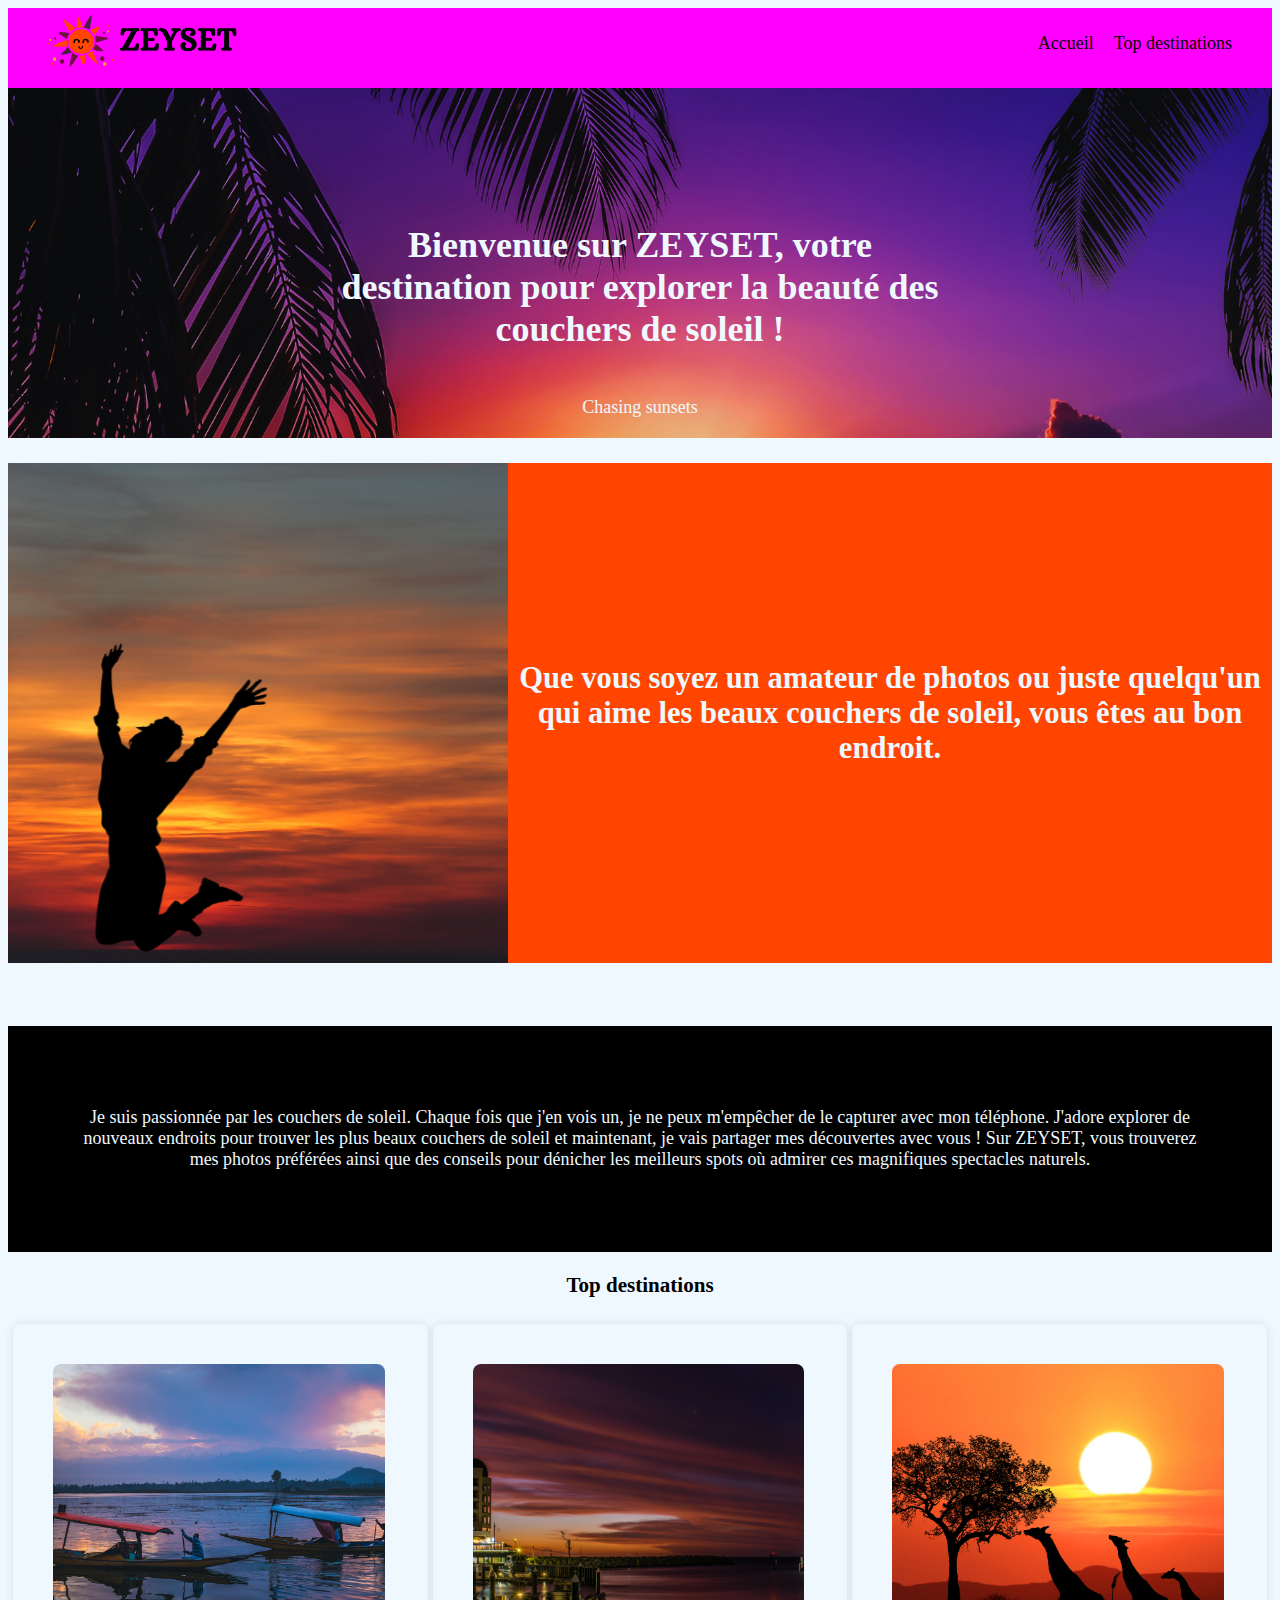
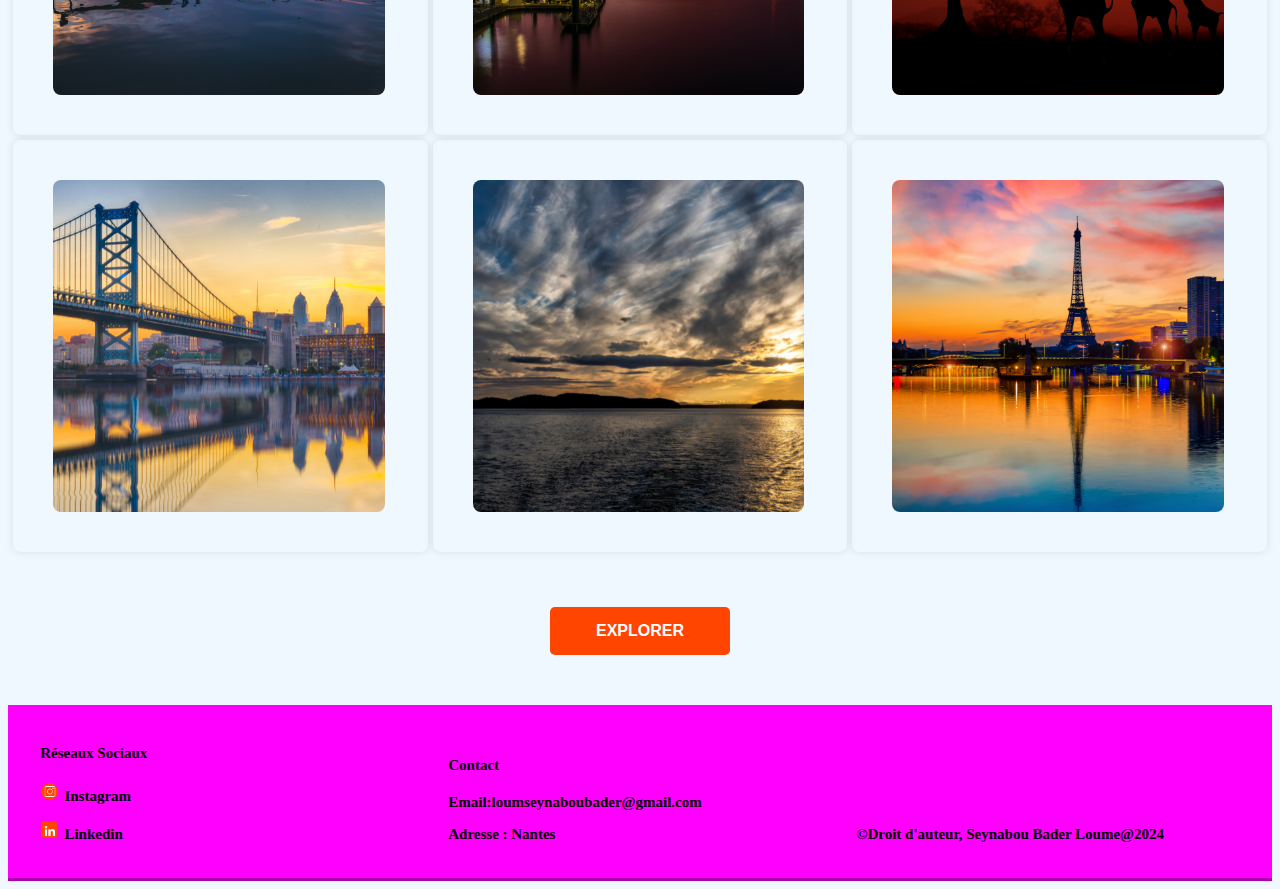
<file: index.html>
<!DOCTYPE html>
<html lang="fr">
<head>
    <meta charset="UTF-8">
    <meta name="viewport" content="width=device-width, initial-scale=1.0">
    <title>ZEYSET</title>
</head>
<link rel="stylesheet" href="style.css">
<body>
    <section>
        <header>
            <div class="logo">
                <img src="logozeyset.png" alt="">
            </div>
            <nav>
                <ul>
                    <li><a href="index.html">Accueil</a></li>
                    <li><a href="destinations.html">Top destinations</a></li>
                </ul>
            </nav>
        </header>
    </section>
    <section class="banner">
        <h1>Bienvenue sur ZEYSET, votre destination pour explorer la beauté des couchers de soleil !</h1>
        <p>Chasing sunsets</p>
    </section>

    <div class="bloc1">
        <img class="bloc1" src="Image/Photo bloc 1.png" alt="">
        <div class="title">
            <h1>Que vous soyez un amateur de photos ou juste quelqu'un qui aime les beaux couchers de soleil, vous êtes au bon endroit.</h1>
        </div>
        
    </div>


    <div class="bloc2">
        <p>Je suis passionnée par les couchers de soleil. Chaque fois que j'en vois un, je ne peux m'empêcher de le capturer avec mon téléphone. J'adore explorer de nouveaux endroits pour trouver les plus beaux couchers de soleil et maintenant, je vais partager mes découvertes avec vous ! Sur ZEYSET, vous trouverez mes photos préférées ainsi que des conseils pour dénicher les meilleurs spots où admirer ces magnifiques spectacles naturels.</p>  
    </div>


    <h3>Top destinations</h3>


    <div class="galery">

        <a class="gallery-item" href="destinations.html#asie">
            <img src="Image/Asie.png" alt="">
            <div class="caption">
                <h3>Asie</h3>
            </div>
        </a>

        <a class="gallery-item" href="destinations.html#Océanie">
            <img src="Image/Océanie.png" alt="">
            <div class="caption">
                <h3>Océanie</h3>
            </div>
        </a>

        <a class="gallery-item" href="destinations.html#Afrique">
            <img src="Image/Afrique.png" alt="">
            <div class="caption">
                <h3>Afrique</h3>
            </div>
        </a>

        <a class="gallery-item" href="destinations.html#Amérique">
            <img src="Image/Amérique.png" alt="">
            <div class="caption">
                <h3>Amérique</h3>
            </div>
        </a>

        <a class="gallery-item" href="destinations.html#iles du pacifique">
            <img src="Image/Iles du pacifique.png" alt="">
            <div class="caption">
                <h3>Îles du Pacifique</h3>
            </div>
        </a>

        <a class="gallery-item" href="destinations.html#Europe">
            <img src="Image/Europe.png" alt="">
            <div class="caption">
                <h3>Europe</h3>
            </div>
        </a>
    </div>

    <button class="explore-button">
        <a href="destinations.html" class="explore-link">Explorer</a>
    </button> 


    <section>
        <footer>
        <div class="footer-section">
            <h4>Réseaux Sociaux</h4>
            <ul>
                <li><img src="Image/Instagram icone.png" alt=""><a href="https://www.instagram.com/lm_zeina/">Instagram</a></li>
                <li><img src="Image/linkedin icone.png" alt=""><a href="https://www.linkedin.com/in/seynabou-bader-loume/">Linkedin</a></li>
            </ul>
        </div>
            <div class="footer-section">
                <h4>Contact</h4>
                <p>Email:loumseynaboubader@gmail.com</p>
                <p>Adresse : Nantes</p>
            </div>
            <div class="footer-section">
                <p>©Droit d'auteur, Seynabou Bader Loume@2024</p>
            </div>
        </footer>
        </section>
</body>
</html>
</file>
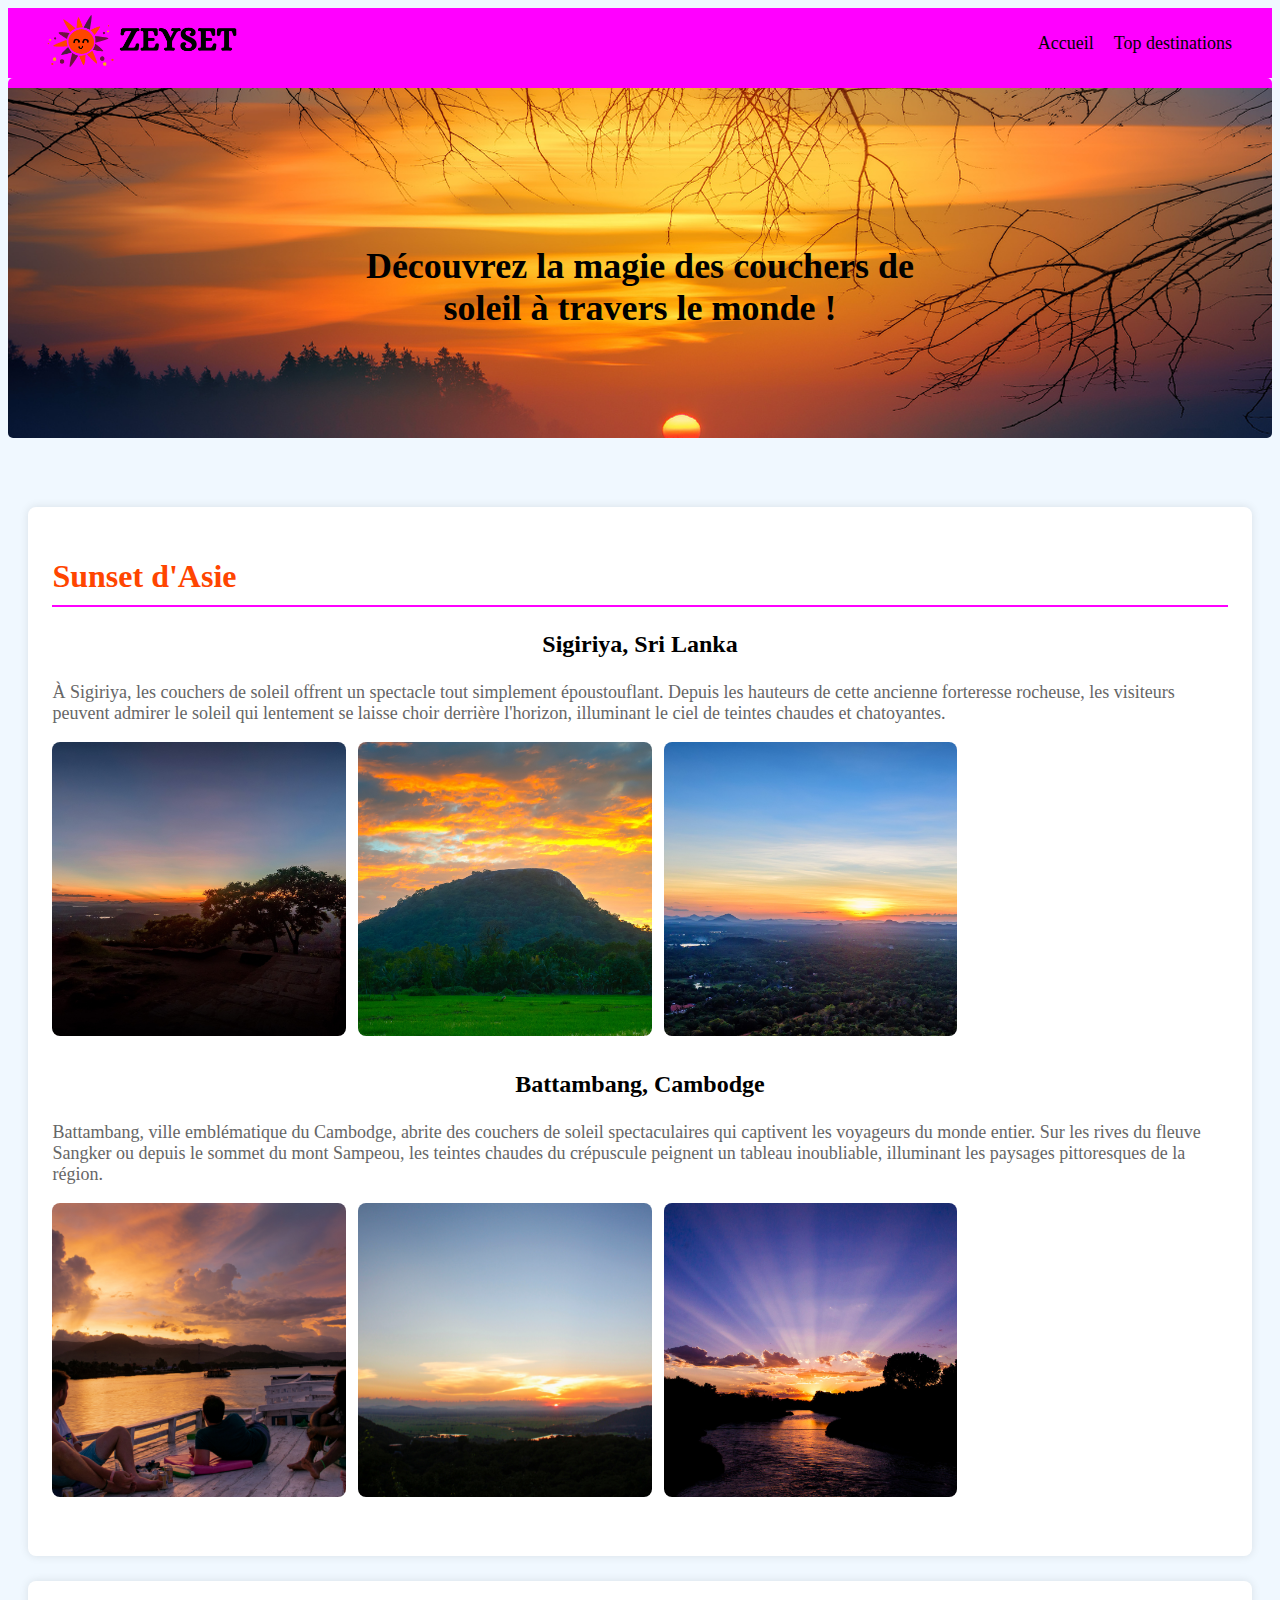
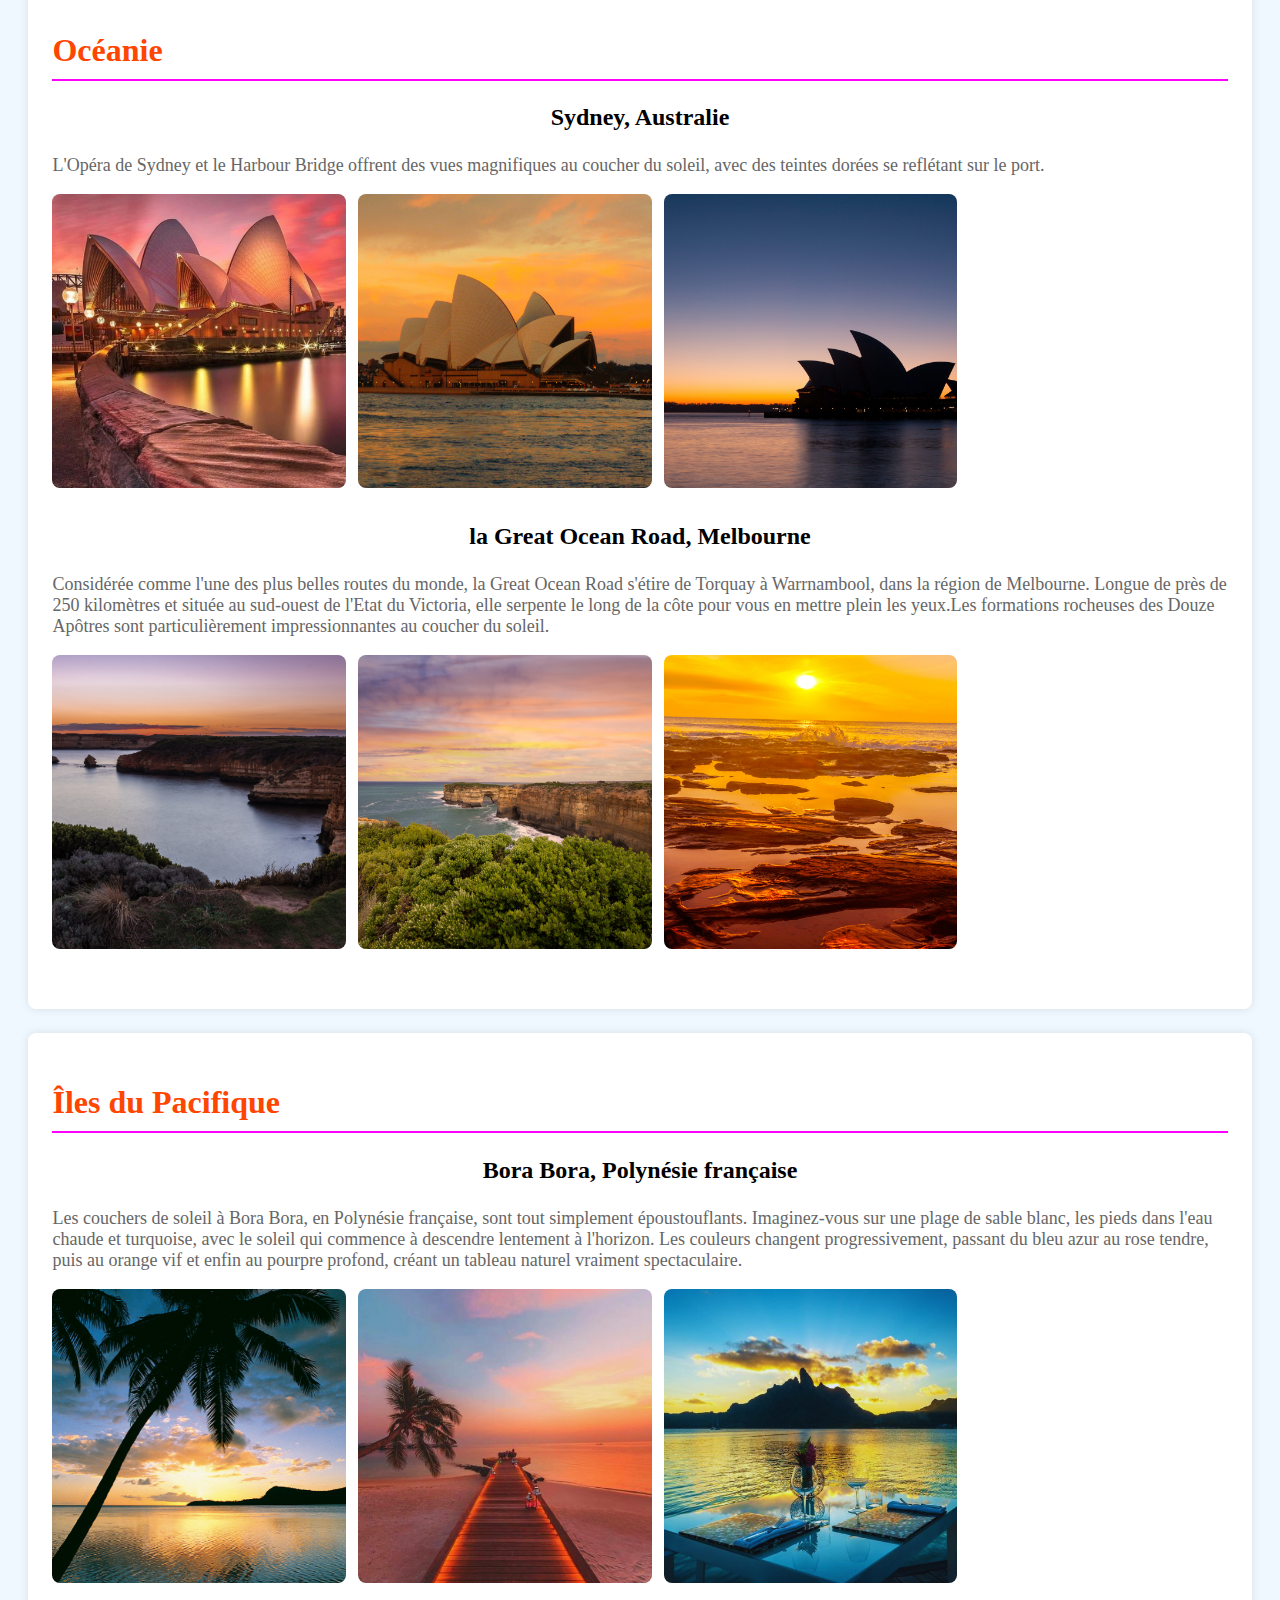
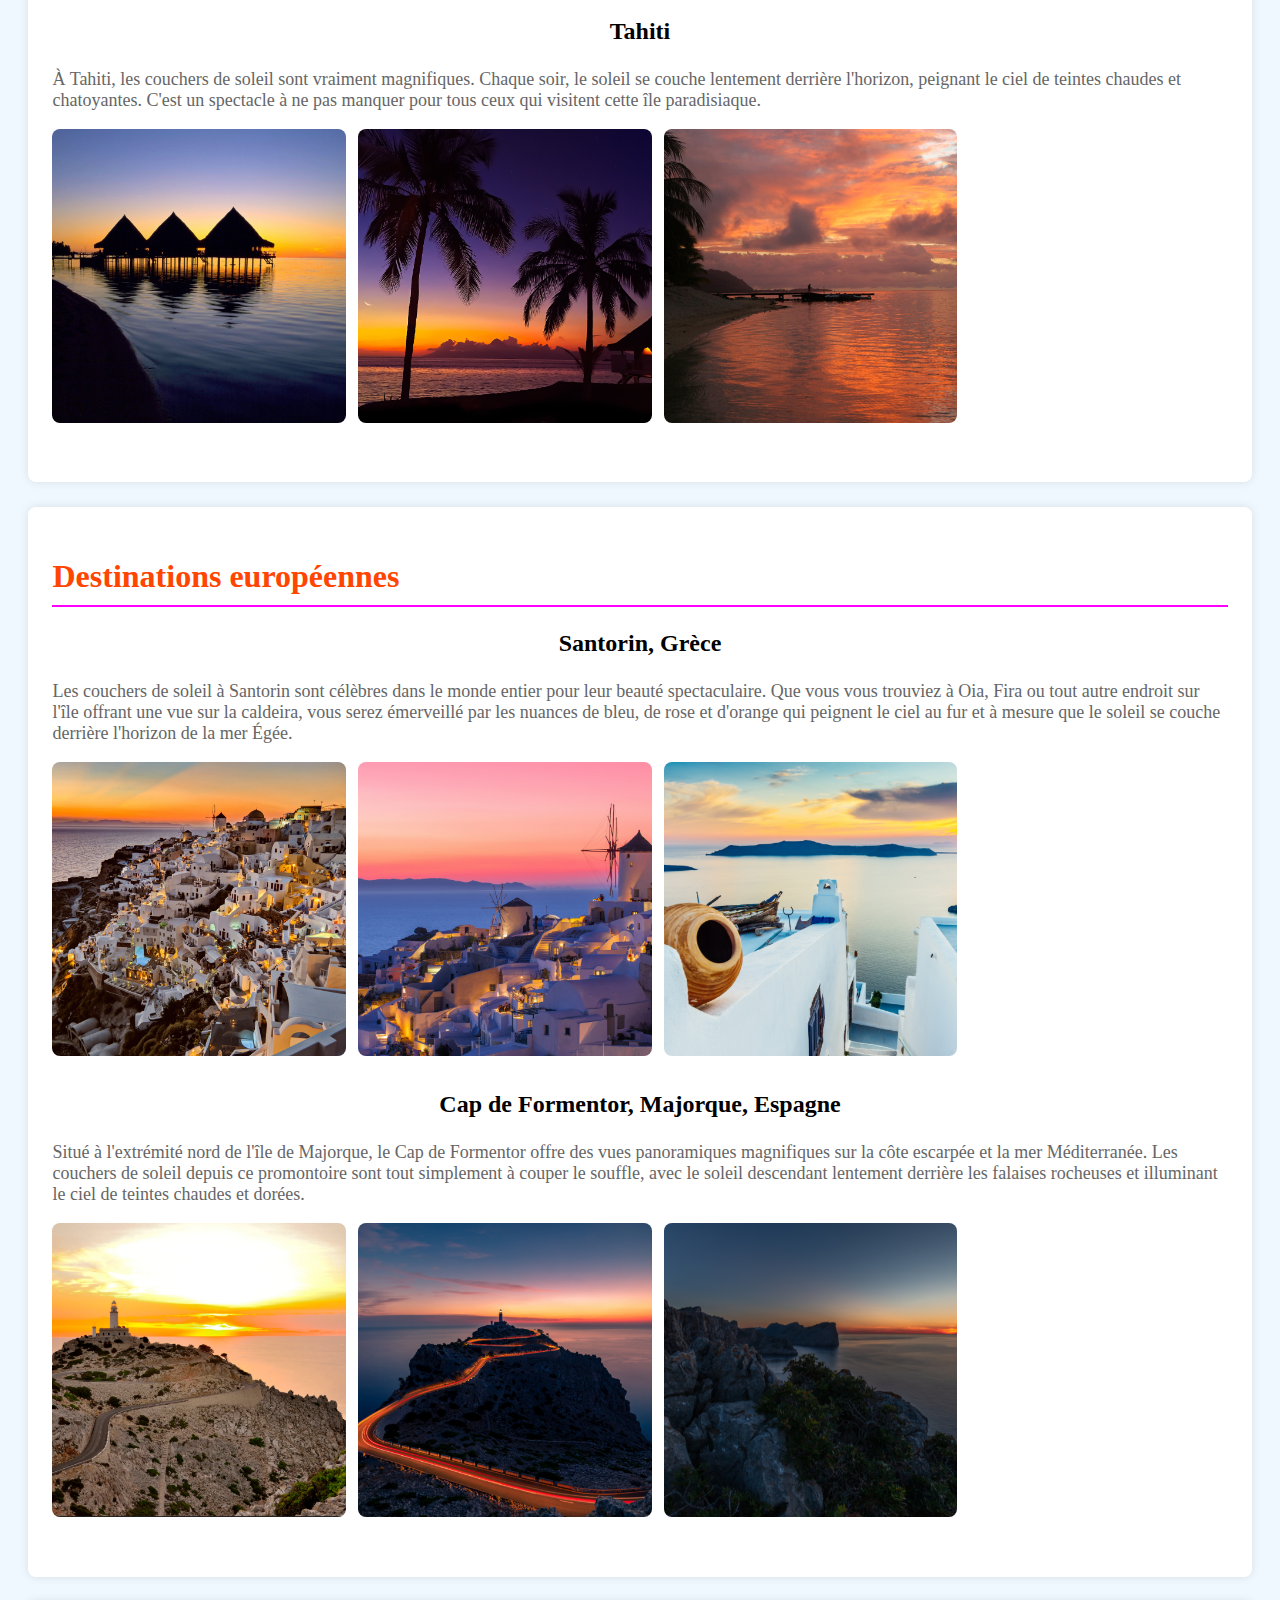
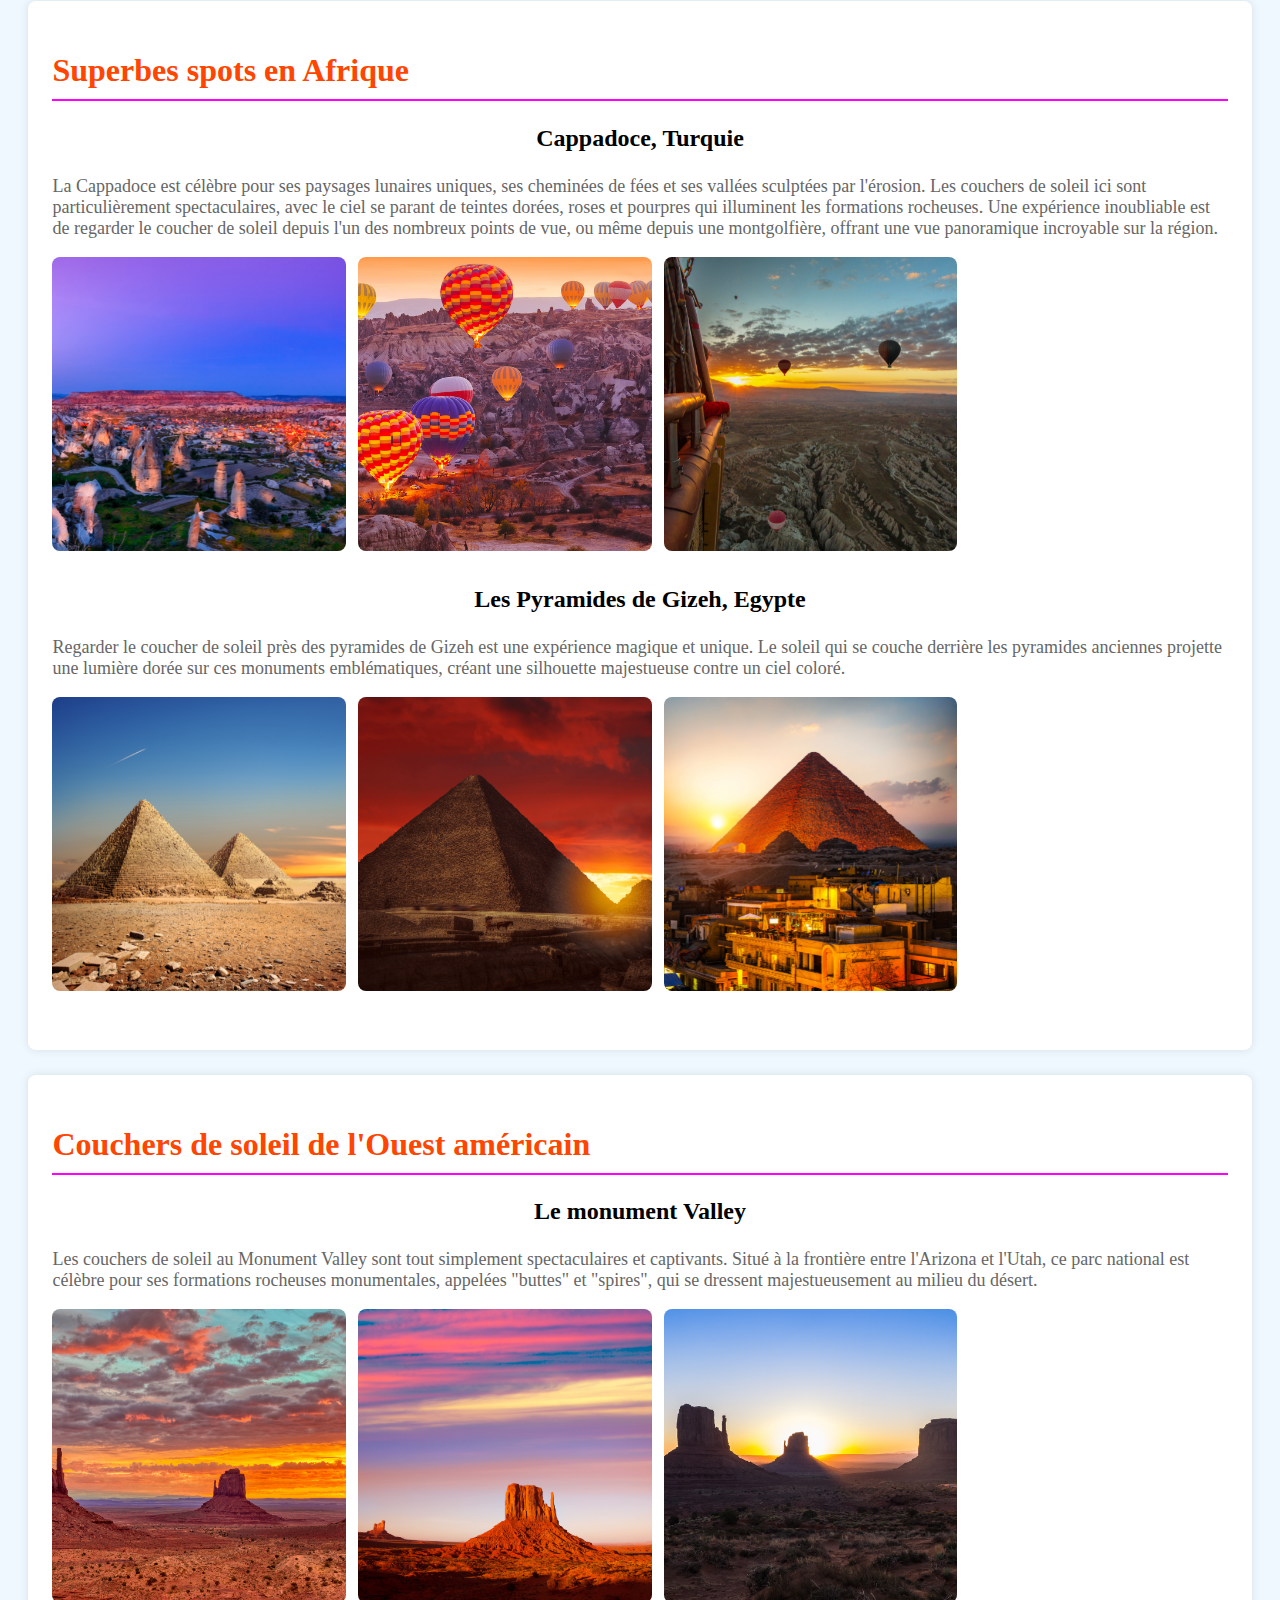
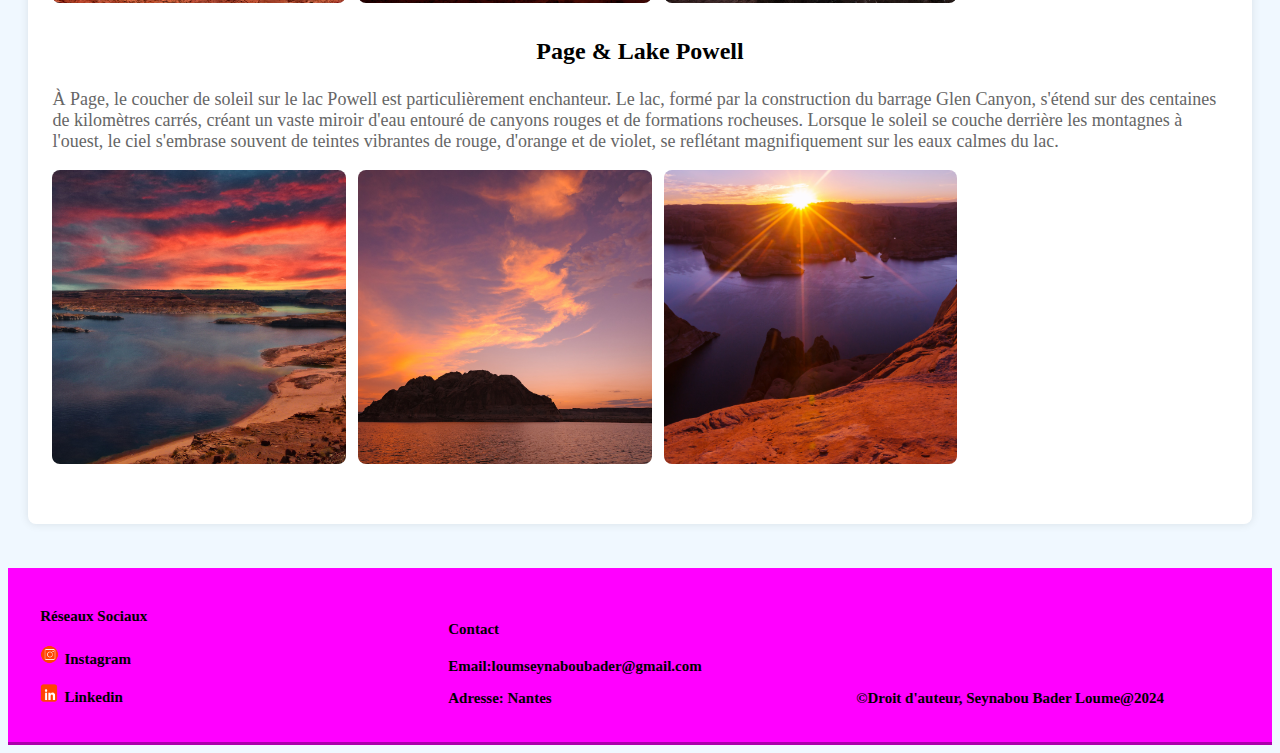
<file: destinations.html>
<!DOCTYPE html>
<html lang="fr">
<head>
    <meta charset="UTF-8">
    <meta name="viewport" content="width=device-width, initial-scale=1.0">
    <title>ZEYSET</title>
    <link rel="stylesheet" href="style.css">
</head>
<body>
    <section>
        <header>
        <a class="logo" href="index.html"><img src="logozeyset.png" alt=""></a>
            <nav>
                <ul>
                    <li><a href="index.html">Accueil</a></li>
                    <li><a href="destinations.html">Top destinations</a></li>
                </ul>
            </nav>
        </header>
    </section>
    <section class="banner1">
        <h1>Découvrez la magie des couchers de soleil à travers le monde !</h1>
    </section>

    <main>
        <section class="continent" id="asie">
            <h2>Sunset d'Asie</h2>
            <div class="destination">
                <h3>Sigiriya, Sri Lanka</h3>
                <p>À Sigiriya, les couchers de soleil offrent un spectacle tout simplement époustouflant. Depuis les hauteurs de cette ancienne forteresse rocheuse, les visiteurs peuvent admirer le soleil qui lentement se laisse choir derrière l'horizon, illuminant le ciel de teintes chaudes et chatoyantes.
                </p>
                <div class="images">
                <img src="Image/Asie pic 1.png" alt="">
                <img src="Image/Asie pic.png" alt="">
                <img src="Image/asie.pic3.png" alt="">
                </div>
            </div>
            <div class="destination">
                <h3>Battambang, Cambodge</h3>
                <p>Battambang, ville emblématique du Cambodge, abrite des couchers de soleil spectaculaires qui captivent les voyageurs du monde entier. Sur les rives du fleuve Sangker ou depuis le sommet du mont Sampeou, les teintes chaudes du crépuscule peignent un tableau inoubliable, illuminant les paysages pittoresques de la région.</p>
                <div class="images">
                <img src="Image/Battambang.png" alt="">
                <img src="Image/Battambang1.png" alt="">
                <img src="Image/Battambang2.png" alt="">
                </div>
            </div>
        </section>

        <section class="continent" id="Océanie">
            <h2>Océanie</h2>
            <div class="destination">
                <h3>Sydney, Australie</h3>
                <p>L'Opéra de Sydney et le Harbour Bridge offrent des vues magnifiques au coucher du soleil, avec des teintes dorées se reflétant sur le port.</p>
                <div class="images">
                <img src="Image/sidney1.png" alt="">
                <img src="Image/Sidney2.png" alt="">
                <img src="Image/sidney3.png" alt="">
                </div>
            </div>
            <div class="destination">
                <h3> la Great Ocean Road, Melbourne</h3>
                <p>Considérée comme l'une des plus belles routes du monde, la Great Ocean Road s'étire de Torquay à Warrnambool, dans la région de Melbourne. Longue de près de 250 kilomètres et située au sud-ouest de l'Etat du Victoria, elle serpente le long de la côte pour vous en mettre plein les yeux.Les formations rocheuses des Douze Apôtres sont particulièrement impressionnantes au coucher du soleil.</p>
                <div class="images">
                <img src="Image/Photo océanie 1.png" alt="">
                <img src="Image/Photo océanie 2.png" alt="">
                <img src="Image/Photo océanie 12.png" alt="">
                </div>
            </div>
        </section>

        <section class="continent" id="iles du pacifique">
            <h2>Îles du Pacifique</h2>
            <div class="destination">
                <h3>Bora Bora, Polynésie française</h3>
                <p>Les couchers de soleil à Bora Bora, en Polynésie française, sont tout simplement époustouflants. Imaginez-vous sur une plage de sable blanc, les pieds dans l'eau chaude et turquoise, avec le soleil qui commence à descendre lentement à l'horizon. Les couleurs changent progressivement, passant du bleu azur au rose tendre, puis au orange vif et enfin au pourpre profond, créant un tableau naturel vraiment spectaculaire.</p>
                <div class="images">
                <img src="Image/Bora bora 1.png" alt="">
                <img src="Image/Bora bora 2.png" alt="">
                <img src="Image/Bora bora 3.png" alt="">
                </div>
            </div>
            <div class="destination">
                <h3>Tahiti</h3>
                <p>À Tahiti, les couchers de soleil sont vraiment magnifiques. Chaque soir, le soleil se couche lentement derrière l'horizon, peignant le ciel de teintes chaudes et chatoyantes. C'est un spectacle à ne pas manquer pour tous ceux qui visitent cette île paradisiaque.</p>
                <div class="images">
            <img src="Image/tahiti1.png" alt="">
            <img src="Image/tahiti2.png" alt="">
            <img src="Image/Tahiti3.png" alt="">
                </div>
            </div>
        </section>

        <section class="continent" id="Europe"> 
            <h2>Destinations européennes</h2>
            <div class="destination">
                <h3>Santorin, Grèce</h3>
                <p>Les couchers de soleil à Santorin sont célèbres dans le monde entier pour leur beauté spectaculaire. Que vous vous trouviez à Oia, Fira ou tout autre endroit sur l'île offrant une vue sur la caldeira, vous serez émerveillé par les nuances de bleu, de rose et d'orange qui peignent le ciel au fur et à mesure que le soleil se couche derrière l'horizon de la mer Égée.</p>
                <div class="images">
            <img src="Image/Santorin1.png" alt="">
            <img src="Image/Santorin2.png" alt="">
            <img src="Image/santorin3.png" alt="">
                </div>
            </div>
            <div class="destination">
                <h3>Cap de Formentor, Majorque, Espagne</h3>
                <p>Situé à l'extrémité nord de l'île de Majorque, le Cap de Formentor offre des vues panoramiques magnifiques sur la côte escarpée et la mer Méditerranée. Les couchers de soleil depuis ce promontoire sont tout simplement à couper le souffle, avec le soleil descendant lentement derrière les falaises rocheuses et illuminant le ciel de teintes chaudes et dorées.</p>
                <div class="images">
            <img src="Image/Cap1.png" alt="">
            <img src="Image/Cap2.png" alt="">
            <img src="Image/Cap3.png" alt="">
                </div>
            </div>
        </section>

        <section class="continent" id="Afrique">
            <h2>Superbes spots en Afrique</h2>
            <div class="destination">
                <h3>Cappadoce, Turquie</h3>
                <p>La Cappadoce est célèbre pour ses paysages lunaires uniques, ses cheminées de fées et ses vallées sculptées par l'érosion. Les couchers de soleil ici sont particulièrement spectaculaires, avec le ciel se parant de teintes dorées, roses et pourpres qui illuminent les formations rocheuses. Une expérience inoubliable est de regarder le coucher de soleil depuis l'un des nombreux points de vue, ou même depuis une montgolfière, offrant une vue panoramique incroyable sur la région.</p>
                <div class="images">
            <img src="Image/Turquie2.png" alt="">
            <img src="Image/Turquie1.png" alt="">
            <img src="Image/Turquie3.png" alt="">
                </div>
            </div>
            <div class="destination">
                <h3>Les Pyramides de Gizeh, Egypte</h3>
                <p>Regarder le coucher de soleil près des pyramides de Gizeh est une expérience magique et unique. Le soleil qui se couche derrière les pyramides anciennes projette une lumière dorée sur ces monuments emblématiques, créant une silhouette majestueuse contre un ciel coloré.</p>
                <div class="images">
            <img src="Image/Egypte1.png" alt="">
            <img src="Image/egypte2.png" alt="">
            <img src="Image/Egypte3.png" alt="">
                </div>
            </div>
        </section>

        <section class="continent" id="Amérique">
            <h2>Couchers de soleil de l'Ouest américain</h2>
            <div class="destination">
                <h3>Le monument Valley</h3>
                <p>Les couchers de soleil au Monument Valley sont tout simplement spectaculaires et captivants. Situé à la frontière entre l'Arizona et l'Utah, ce parc national est célèbre pour ses formations rocheuses monumentales, appelées "buttes" et "spires", qui se dressent majestueusement au milieu du désert.</p>
                <div class="images">
            <img src="Image/Monument Valley.png" alt="">
            <img src="Image/Monument Valley1.png" alt="">
            <img src="Image/Monument Valley2.png" alt="">
                </div>
            </div>
            <div class="destination">
                <h3>Page & Lake Powell</h3>
                <p>À Page, le coucher de soleil sur le lac Powell est particulièrement enchanteur. Le lac, formé par la construction du barrage Glen Canyon, s'étend sur des centaines de kilomètres carrés, créant un vaste miroir d'eau entouré de canyons rouges et de formations rocheuses. Lorsque le soleil se couche derrière les montagnes à l'ouest, le ciel s'embrase souvent de teintes vibrantes de rouge, d'orange et de violet, se reflétant magnifiquement sur les eaux calmes du lac.</p>
                <div class="images">
            <img src="Image/Lake Powell.png" alt="">
            <img src="Image/Lake Powell 1.png" alt="">
            <img src="Image/Lake Powell 2.png" alt="">
                </div>
            </div>
        </section>
    </main>


    <section>
        <footer>
            <div class="footer-section">
                <h4>Réseaux Sociaux</h4>
                <ul>
                    <li><img src="Image/Instagram icone.png" alt=""><a href="https://www.instagram.com/lm_zeina/">Instagram</a></li>
                    <li><img src="Image/linkedin icone.png" alt=""><a href="https://www.linkedin.com/in/seynabou-bader-loume/">Linkedin</a></li>
                </ul>
            </div>
            <div class="footer-section">
                <h4>Contact</h4>
                <p>Email:loumseynaboubader@gmail.com</p>
                <p>Adresse: Nantes</p>
            </div>
            <div class="footer-section">
                <p>©Droit d'auteur, Seynabou Bader Loume@2024</p>
            </div>
        </footer>
        </section>
</body>
</html>
</file>
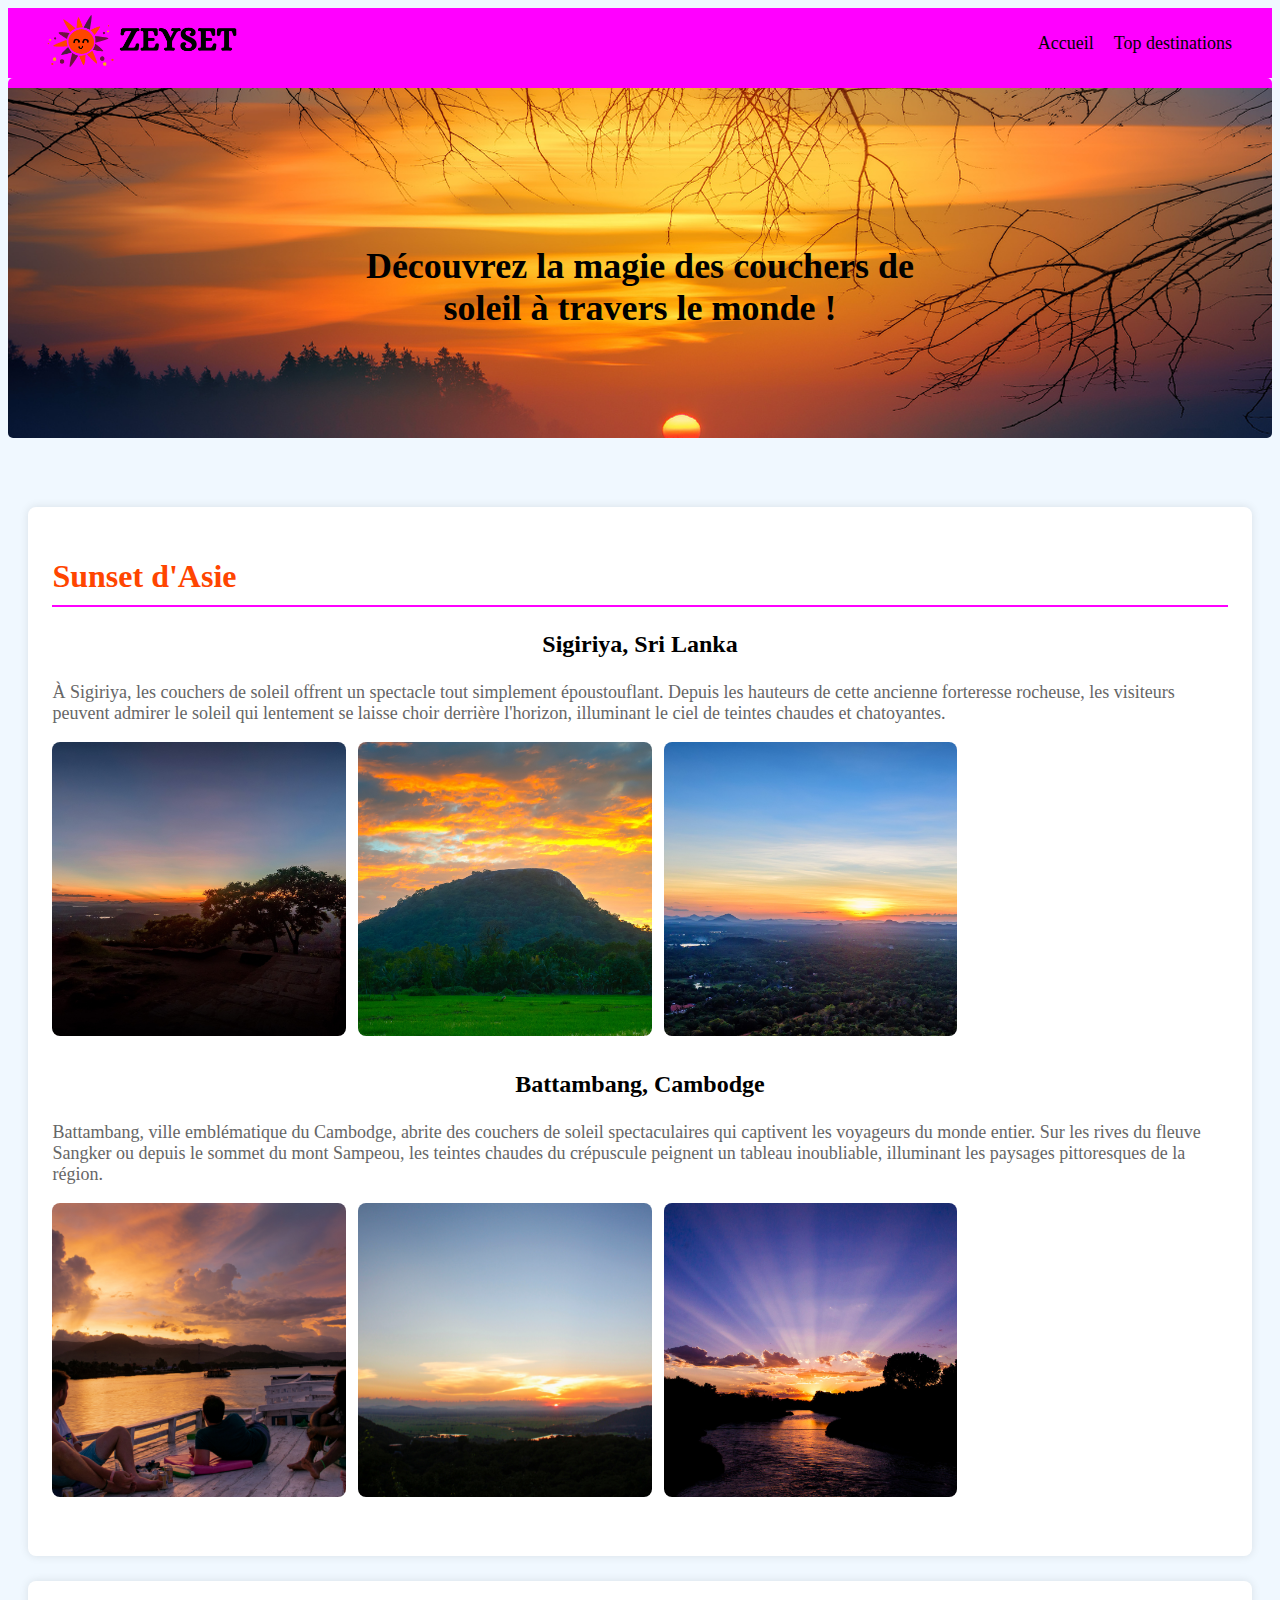
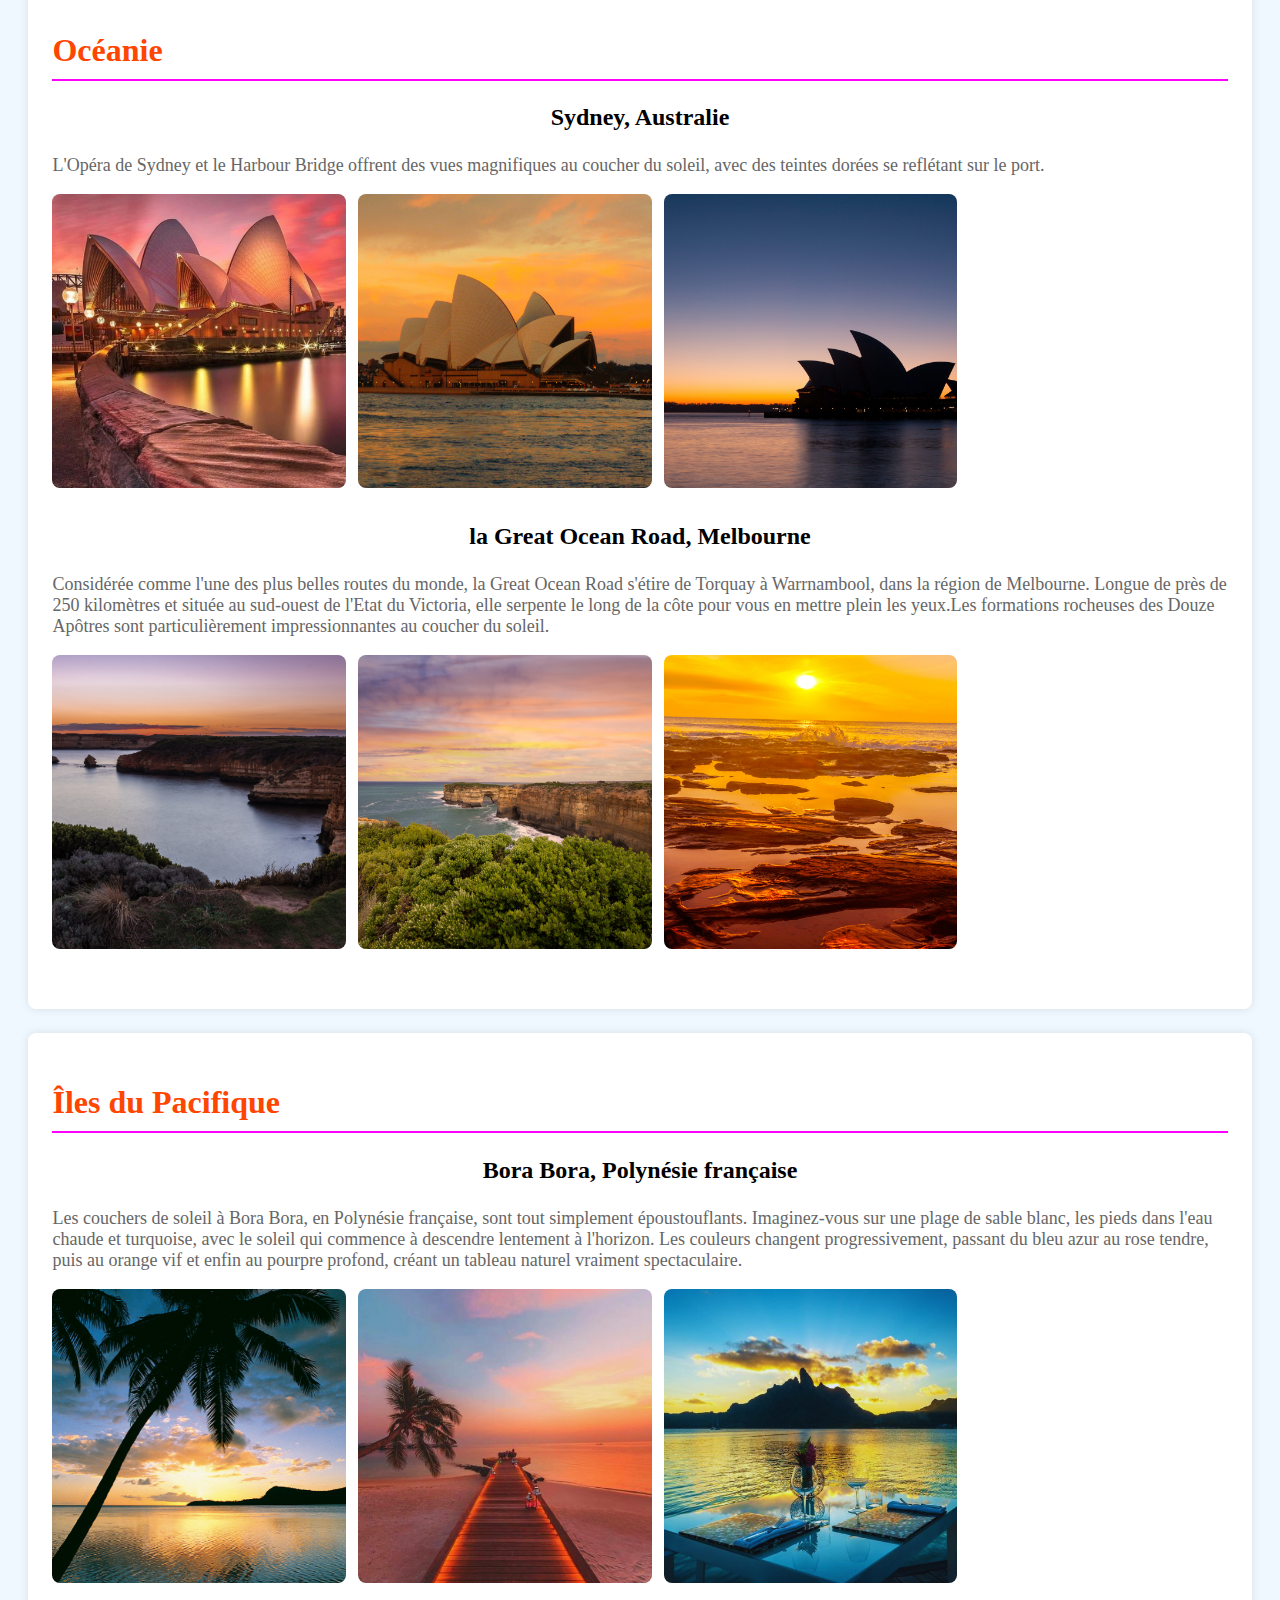
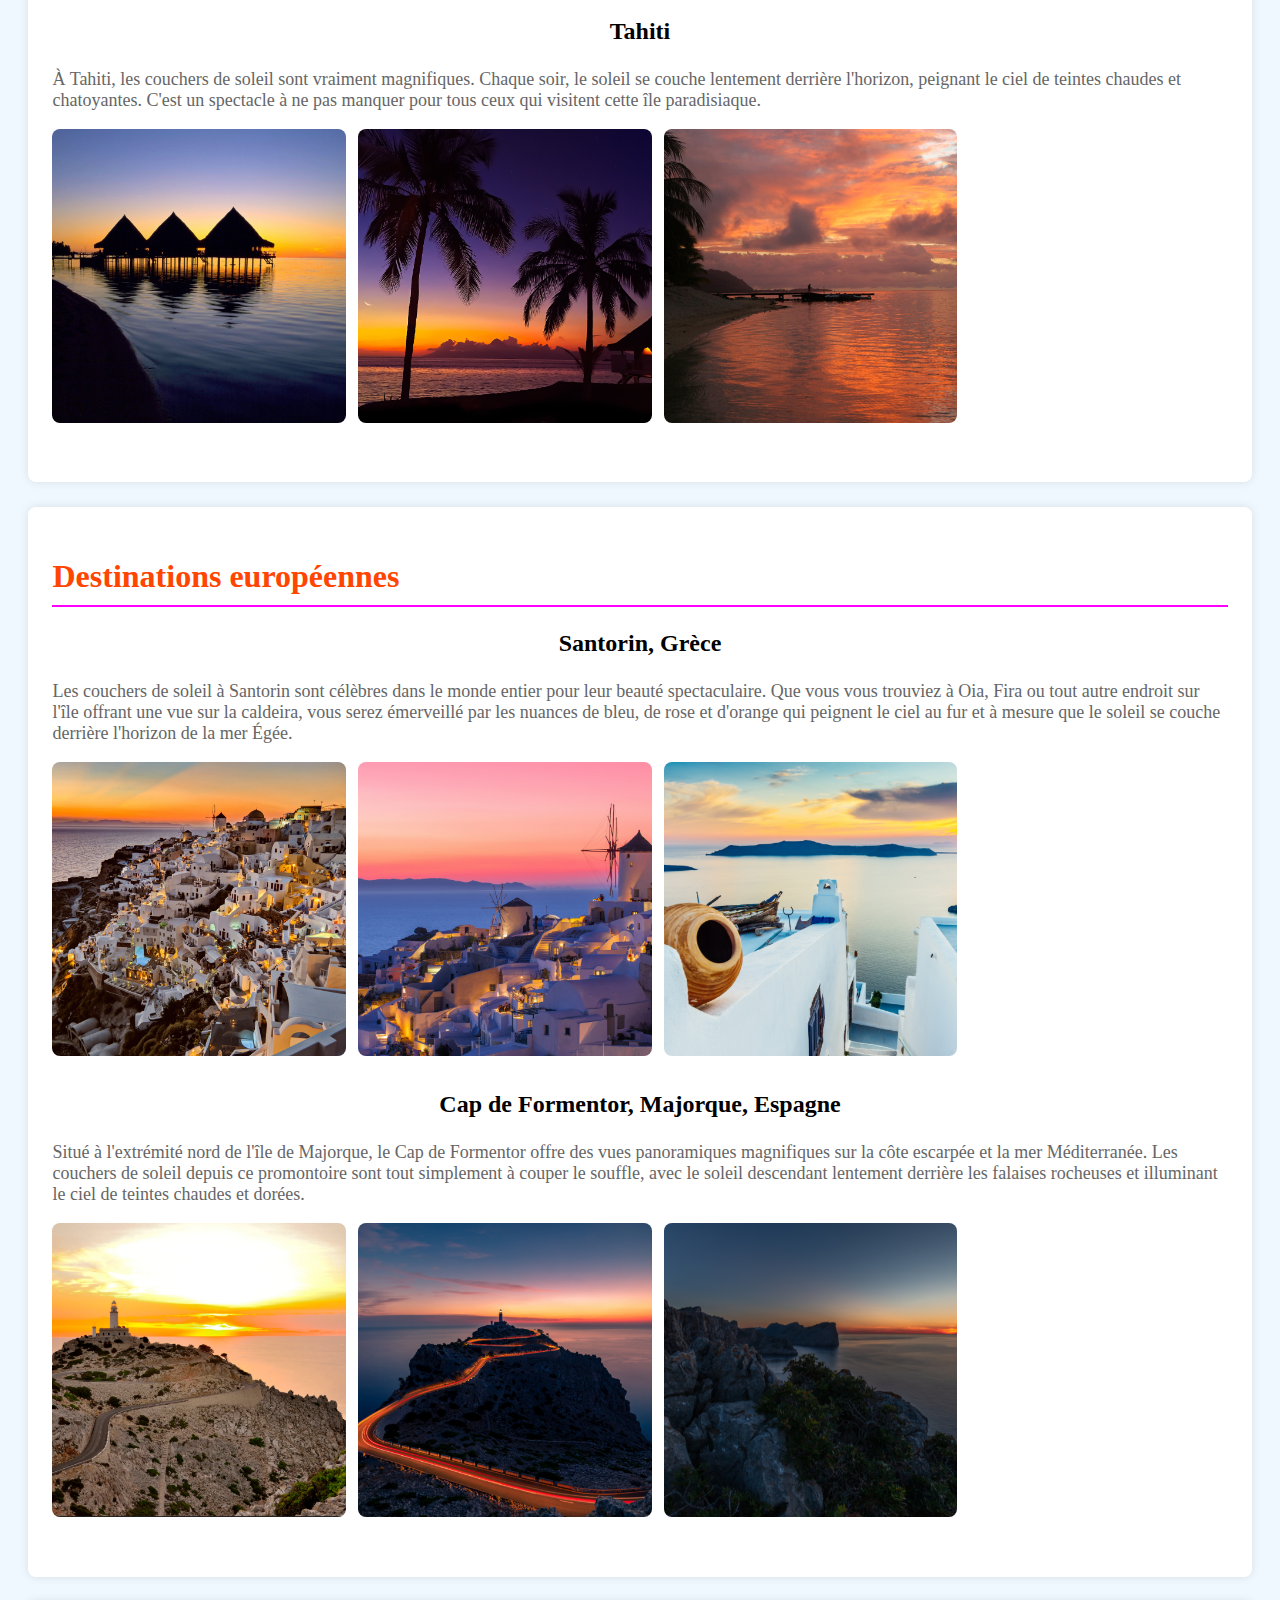
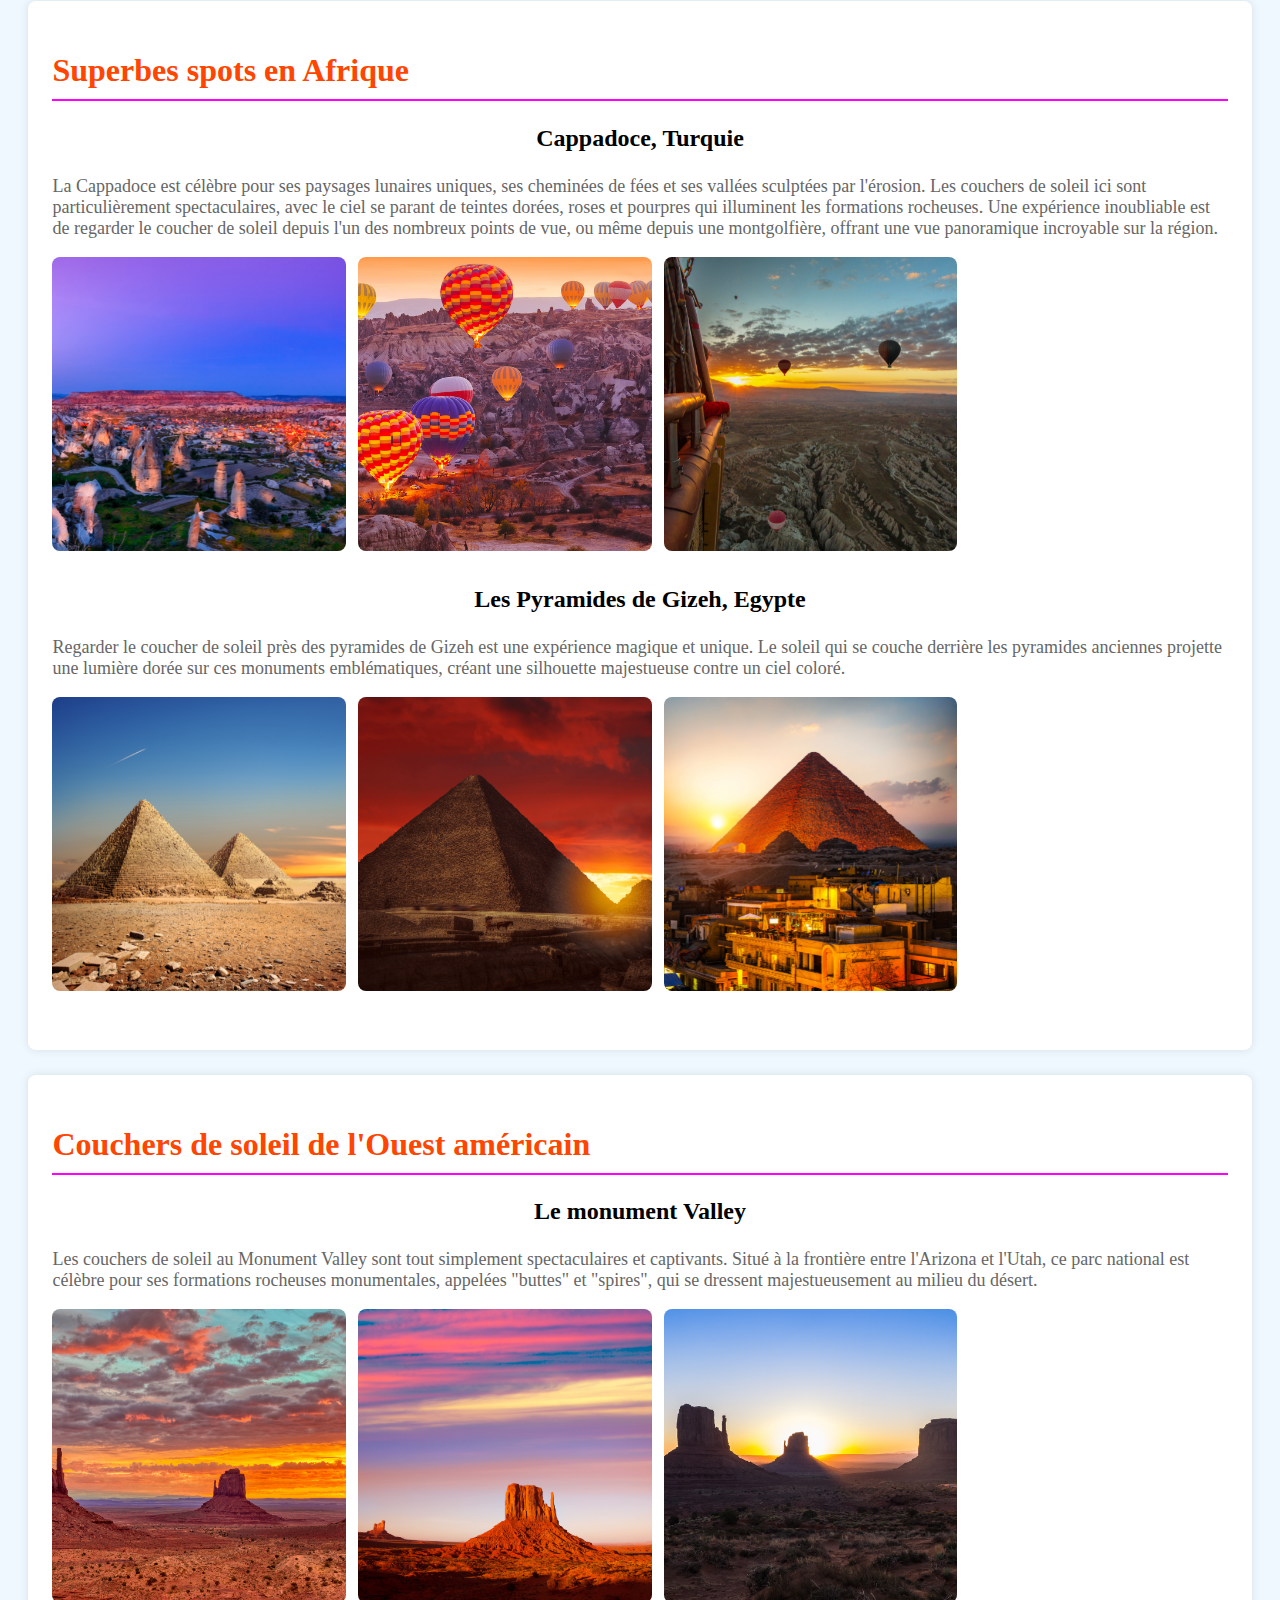
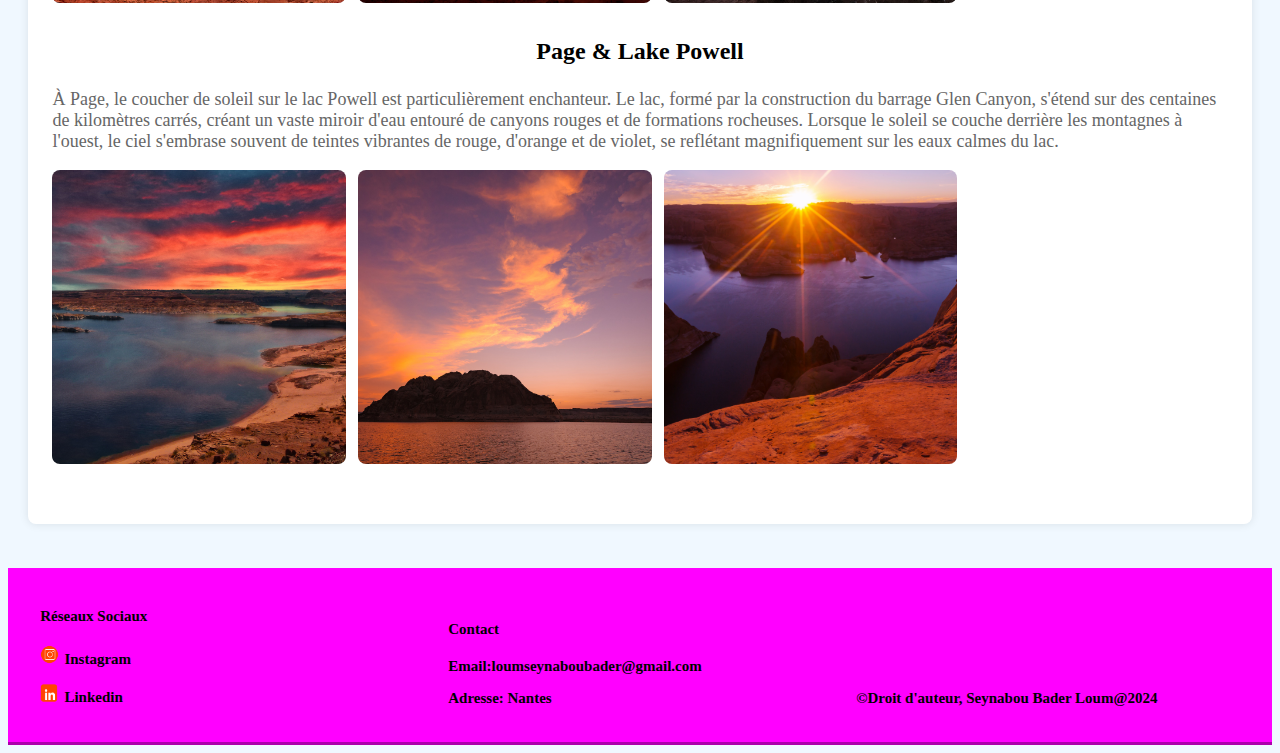
<file: Destinations.html>
<!DOCTYPE html>
<html lang="fr">
<head>
    <meta charset="UTF-8">
    <meta name="viewport" content="width=device-width, initial-scale=1.0">
    <title>ZEYSET</title>
    <link rel="stylesheet" href="style.css">
</head>
<body>
    <section>
        <header>
        <a class="logo" href="index.html"><img src="Image/Dernier logo zeyset.png" alt="">#</a>
            <nav>
                <ul>
                    <li><a href="index.html">Accueil</a></li>
                    <li><a href="Destinations.html">Top destinations</a></li>
                </ul>
            </nav>
        </header>
    </section>
    <section class="banner1">
        <h1>Découvrez la magie des couchers de soleil à travers le monde !</h1>
    </section>

    <main>
        <section class="continent" id="asie">
            <h2>Sunset d'Asie</h2>
            <div class="destination">
                <h3>Sigiriya, Sri Lanka</h3>
                <p>À Sigiriya, les couchers de soleil offrent un spectacle tout simplement époustouflant. Depuis les hauteurs de cette ancienne forteresse rocheuse, les visiteurs peuvent admirer le soleil qui lentement se laisse choir derrière l'horizon, illuminant le ciel de teintes chaudes et chatoyantes.
                </p>
                <div class="images">
                <img src="Image/Asie pic 1.png" alt="">
                <img src="Image/Asie pic.png" alt="">
                <img src="Image/asie.pic3.png" alt="">
                </div>
            </div>
            <div class="destination">
                <h3>Battambang, Cambodge</h3>
                <p>Battambang, ville emblématique du Cambodge, abrite des couchers de soleil spectaculaires qui captivent les voyageurs du monde entier. Sur les rives du fleuve Sangker ou depuis le sommet du mont Sampeou, les teintes chaudes du crépuscule peignent un tableau inoubliable, illuminant les paysages pittoresques de la région.</p>
                <div class="images">
                <img src="Image/Battambang.png" alt="">
                <img src="Image/Battambang1.png" alt="">
                <img src="Image/Battambang2.png" alt="">
                </div>
            </div>
        </section>

        <section class="continent" id="Océanie">
            <h2>Océanie</h2>
            <div class="destination">
                <h3>Sydney, Australie</h3>
                <p>L'Opéra de Sydney et le Harbour Bridge offrent des vues magnifiques au coucher du soleil, avec des teintes dorées se reflétant sur le port.</p>
                <div class="images">
                <img src="Image/sidney1.png" alt="">
                <img src="Image/Sidney2.png" alt="">
                <img src="Image/sidney3.png" alt="">
                </div>
            </div>
            <div class="destination">
                <h3> la Great Ocean Road, Melbourne</h3>
                <p>Considérée comme l'une des plus belles routes du monde, la Great Ocean Road s'étire de Torquay à Warrnambool, dans la région de Melbourne. Longue de près de 250 kilomètres et située au sud-ouest de l'Etat du Victoria, elle serpente le long de la côte pour vous en mettre plein les yeux.Les formations rocheuses des Douze Apôtres sont particulièrement impressionnantes au coucher du soleil.</p>
                <div class="images">
                <img src="Image/Photo océanie 1.png" alt="">
                <img src="Image/Photo océanie 2.png" alt="">
                <img src="Image/Photo océanie 12.png" alt="">
                </div>
            </div>
        </section>

        <section class="continent" id="iles du pacifique">
            <h2>Îles du Pacifique</h2>
            <div class="destination">
                <h3>Bora Bora, Polynésie française</h3>
                <p>Les couchers de soleil à Bora Bora, en Polynésie française, sont tout simplement époustouflants. Imaginez-vous sur une plage de sable blanc, les pieds dans l'eau chaude et turquoise, avec le soleil qui commence à descendre lentement à l'horizon. Les couleurs changent progressivement, passant du bleu azur au rose tendre, puis au orange vif et enfin au pourpre profond, créant un tableau naturel vraiment spectaculaire.</p>
                <div class="images">
                <img src="Image/Bora bora 1.png" alt="">
                <img src="Image/Bora bora 2.png" alt="">
                <img src="Image/Bora bora 3.png" alt="">
                </div>
            </div>
            <div class="destination">
                <h3>Tahiti</h3>
                <p>À Tahiti, les couchers de soleil sont vraiment magnifiques. Chaque soir, le soleil se couche lentement derrière l'horizon, peignant le ciel de teintes chaudes et chatoyantes. C'est un spectacle à ne pas manquer pour tous ceux qui visitent cette île paradisiaque.</p>
                <div class="images">
            <img src="Image/tahiti1.png" alt="">
            <img src="Image/tahiti2.png" alt="">
            <img src="Image/Tahiti3.png" alt="">
                </div>
            </div>
        </section>

        <section class="continent" id="Europe"> 
            <h2>Destinations européennes</h2>
            <div class="destination">
                <h3>Santorin, Grèce</h3>
                <p>Les couchers de soleil à Santorin sont célèbres dans le monde entier pour leur beauté spectaculaire. Que vous vous trouviez à Oia, Fira ou tout autre endroit sur l'île offrant une vue sur la caldeira, vous serez émerveillé par les nuances de bleu, de rose et d'orange qui peignent le ciel au fur et à mesure que le soleil se couche derrière l'horizon de la mer Égée.</p>
                <div class="images">
            <img src="Image/Santorin1.png" alt="">
            <img src="Image/Santorin2.png" alt="">
            <img src="Image/santorin3.png" alt="">
                </div>
            </div>
            <div class="destination">
                <h3>Cap de Formentor, Majorque, Espagne</h3>
                <p>Situé à l'extrémité nord de l'île de Majorque, le Cap de Formentor offre des vues panoramiques magnifiques sur la côte escarpée et la mer Méditerranée. Les couchers de soleil depuis ce promontoire sont tout simplement à couper le souffle, avec le soleil descendant lentement derrière les falaises rocheuses et illuminant le ciel de teintes chaudes et dorées.</p>
                <div class="images">
            <img src="Image/Cap1.png" alt="">
            <img src="Image/Cap2.png" alt="">
            <img src="Image/Cap3.png" alt="">
                </div>
            </div>
        </section>

        <section class="continent" id="Afrique">
            <h2>Superbes spots en Afrique</h2>
            <div class="destination">
                <h3>Cappadoce, Turquie</h3>
                <p>La Cappadoce est célèbre pour ses paysages lunaires uniques, ses cheminées de fées et ses vallées sculptées par l'érosion. Les couchers de soleil ici sont particulièrement spectaculaires, avec le ciel se parant de teintes dorées, roses et pourpres qui illuminent les formations rocheuses. Une expérience inoubliable est de regarder le coucher de soleil depuis l'un des nombreux points de vue, ou même depuis une montgolfière, offrant une vue panoramique incroyable sur la région.</p>
                <div class="images">
            <img src="Image/Turquie2.png" alt="">
            <img src="Image/Turquie1.png" alt="">
            <img src="Image/Turquie3.png" alt="">
                </div>
            </div>
            <div class="destination">
                <h3>Les Pyramides de Gizeh, Egypte</h3>
                <p>Regarder le coucher de soleil près des pyramides de Gizeh est une expérience magique et unique. Le soleil qui se couche derrière les pyramides anciennes projette une lumière dorée sur ces monuments emblématiques, créant une silhouette majestueuse contre un ciel coloré.</p>
                <div class="images">
            <img src="Image/Egypte1.png" alt="">
            <img src="Image/egypte2.png" alt="">
            <img src="Image/Egypte3.png" alt="">
                </div>
            </div>
        </section>

        <section class="continent" id="Amérique">
            <h2>Couchers de soleil de l'Ouest américain</h2>
            <div class="destination">
                <h3>Le monument Valley</h3>
                <p>Les couchers de soleil au Monument Valley sont tout simplement spectaculaires et captivants. Situé à la frontière entre l'Arizona et l'Utah, ce parc national est célèbre pour ses formations rocheuses monumentales, appelées "buttes" et "spires", qui se dressent majestueusement au milieu du désert.</p>
                <div class="images">
            <img src="Image/Monument Valley.png" alt="">
            <img src="Image/Monument Valley1.png" alt="">
            <img src="Image/Monument Valley2.png" alt="">
                </div>
            </div>
            <div class="destination">
                <h3>Page & Lake Powell</h3>
                <p>À Page, le coucher de soleil sur le lac Powell est particulièrement enchanteur. Le lac, formé par la construction du barrage Glen Canyon, s'étend sur des centaines de kilomètres carrés, créant un vaste miroir d'eau entouré de canyons rouges et de formations rocheuses. Lorsque le soleil se couche derrière les montagnes à l'ouest, le ciel s'embrase souvent de teintes vibrantes de rouge, d'orange et de violet, se reflétant magnifiquement sur les eaux calmes du lac.</p>
                <div class="images">
            <img src="Image/Lake Powell.png" alt="">
            <img src="Image/Lake Powell 1.png" alt="">
            <img src="Image/Lake Powell 2.png" alt="">
                </div>
            </div>
        </section>
    </main>


    <section>
        <footer>
            <div class="footer-section">
                <h4>Réseaux Sociaux</h4>
                <ul>
                    <li><img src="Image/Instagram icone.png" alt=""><a href="https://www.instagram.com/lm_zeina/">Instagram</a></li>
                    <li><img src="Image/linkedin icone.png" alt=""><a href="https://www.linkedin.com/in/seynabou-bader-loume/">Linkedin</a></li>
                </ul>
            </div>
            <div class="footer-section">
                <h4>Contact</h4>
                <p>Email:loumseynaboubader@gmail.com</p>
                <p>Adresse: Nantes</p>
            </div>
            <div class="footer-section">
                <p>©Droit d'auteur, Seynabou Bader Loum@2024</p>
            </div>
        </footer>
        </section>
</body>
</html>
</file>
<file: style.css>
body{
    font-size: large;
    font-family: Cambria, Cochin, Georgia, Times, 'Times New Roman', serif;
    background-color: aliceblue;
    color: #000;
    
}
nav.menu-desktop{
  display:flex;
  flex-direction: row;
  justify-content: space-between;
}
nav.menu-mobile{
  display: none;
}
@media screen and (max-width: 500px) {
  nav.menu-desktop{
    display: none;
  }
  nav.menu-mobile{
    display: flex;
    flex-direction: column;
    justify-content: flex-start;
  }
}
/*Entête*/
header{
    background-color: fuchsia;
    color: black;
    padding: 20px;
    display: flex;
    justify-content: space-between;
    align-items: center;
    max-height: 30px;
}

.logo{
    margin-right: 5%;
}
.logo img{
    width: 20vw;
    height: auto;
}

nav ul{
    list-style: none;
    margin: 0;
    padding: 0;
    display: flex;
    justify-content: space-between;
}

nav li{
    margin-right: 20px;
}

nav a{
    color: black;
    text-decoration: none;
}

nav a:hover{
    color:orangered;
}
/*Fin Entête*/
/*Bannière*/
.banner{
    height: 350px;
    background: url(Image/Exemple\ bannière.png) repeat;
    font-size: large;
    color: aliceblue;
    text-align: center;
    box-shadow: 0 4 4px rgba(0,0,0,0.5);
    margin-top :0px;
    margin-bottom: 25px;
    position: relative;
    border-top: 10px outset fuchsia;
    justify-content: center;
}
.banner h1{
    margin-bottom: 5px;
    display: block;
    position: absolute;
    top: 50%;
    left: 50%;
    transform: translate(-50%, -50%);
}
.banner p{
    font-size: large;
    margin-bottom: 10px;
    position: absolute;
    bottom: 10px;
    left: 50%;
    transform: translateX(-50%);
    }
    /*Fin Bannière*/
    /*Accueil*/
    div.bloc1{
        display: flex;
        align-items: center;
        justify-content: space-between;
        background-color: orangered;
        color: aliceblue;
        text-align: center;
        font-size: 85%;
    }
    div.bloc2{
        background-color: black;
        color: aliceblue;
        text-align: center;
        font-size: large;
        margin-top: 5%;
        padding: 5%;
    }

    h3{
        text-align: center;
    }
    
    .galery{
        display: grid;
        grid-template-columns: repeat(3, 1fr);
        flex-wrap: wrap;
        justify-content: center;
        gap: 5px;
        padding: 5px;
    }
    .galery img{
        width: 300px;
        object-fit: cover;
        border: none;
        border-radius: 10px;
        margin: 40px;
        transition: transform 0.3s ease;
    }


    .gallery-item {
        position: relative;
        overflow: hidden;
        border-radius: 8px;
        box-shadow: 0 0 10px rgba(0, 0, 0, 0.1);
    }
    
    .gallery-item img {
        width: 80%;
        height: auto; 
        display: block;
        border-radius: 8px;
        transition: transform 0.3s ease;
    }
    
    .gallery-item:hover img {
        transform: scale(1.1);
    }
    
    .caption {
        position: absolute;
        top: 50%;
        left: 50%;
        transform: translate(-50%, -50%);
        background-color: rgba(0, 0, 0, 0.7);
        color: white;
        padding: 6px 12px;
        border-radius: 5px;
        text-align: center;
        opacity: 0;
        transition: opacity 0.3s ease;
        font-size: 0.7em;
    }
    
    .gallery-item:hover .caption {
        opacity: 1;
    }
    
    .caption:hover {
        cursor: pointer;
    }
    
    .caption:active {
        transform: translate(-50%, -50%) scale(0.9);
    }

    .explore-button{
        background-color: orangered;
        color: aliceblue;
        padding: 15px 30px;
        border: none;
        border-radius: 5px;
        font-size: 16px;
        font-weight: bold;
        text-transform: uppercase;
        cursor: pointer;
        transition: 0,3s;
        transform: 0,3s;
        margin: 50px auto;
        width: 180px;
        display: block
    }
    .explore-button:hover{
        background-color: black;
        transform: scale(1,05s);
    }
    .explore-link{
        text-decoration: none;
        color:white;
    }
    /*Fin Accueil*/
    /*Destinations*/
    .banner1{
        height: 350px;
        background: url(Image/Home.png) repeat;
        font-size: large;
        color: black;
        text-align: center;
        box-shadow: 0 4 4px rgba(0,0,0,0.5);
        margin-top :0px;
        margin-bottom: 25px;
        position: relative;
        border-top: 10px outset fuchsia;
        border-radius: 5px;
        justify-content: center;
    }
    .banner1 h1{
        margin-bottom: 5px;
        display: block;
        position: absolute;
        top: 50%;
        left: 50%;
        transform: translate(-50%, -50%);
    }
    
    main {
    padding: 20px;
}

.continent {
    background-color: #fff;
    margin: 2% 0;
    padding: 2%;
    border-radius: 8px;
    box-shadow: 0 0 10px rgba(0, 0, 0, 0.1);
}

h2 {
    border-bottom: 2px solid fuchsia;
    padding-bottom: 10px;
    margin-bottom: 2%;
    font-size: xx-large;
    font-family: Cambria, Cochin, Georgia, Times, 'Times New Roman', serif;
    color: orangered;
}

.destination {
    margin-bottom: 3%;
}

.destination h3 {
    margin-top: 0;
    font-size: x-large;
}

.destination p {
    font-size: 1em;
    color: #666;
}

.images {
    display: flex;
    gap: 1%;
    margin-top: 1%;
}

.images img {
    width: 25%;
    border-radius: 8px;
}
@media (max-width: 768px) {
    .images {
        flex-direction: column;
    }

    .images img {
        width: 100%;
    }
}
/*Fin Destinations*/
/*Pied de page*/


    Footer{
        Background-color : fuchsia;
        Color:black;
        Padding:20px;
        Font-size:15px;
        Display:flex   ; 
        Justify-content: space-between  ;
        Box-shadow: 0 4 px 4px fuchsia;
        align-items: flex-end;
        Border-bottom: 3px outset fuchsia;
        font-weight: bold;
        }
        .footer-section {
        Flex:1;
        Margin:0 1% ;
        font-size: 15px;
        }
        .footer-section h3{
        Margin-bottom :10px ;
        font-size: 15px;
        }
        .footer-section ul{
        List-style-type: none;
        Padding: 0;
        font-size: 15px;
        }
        .footer-section li{
        Margin-bottom : 15px ;
        font-size: 15px;
        }
        .footer-section a {
        Color:black;
        Text-decoration: none;
        font-size: 15px;
        }
        .footer-section a:hover {
        Color:orangered;
        font-size: 15px;
        }
        .footer-section img{
        Margin-right: 5px ;
        Width: 5%;
        font-size: 15px;
        }
        /*Fin pied de page*/
</file>
